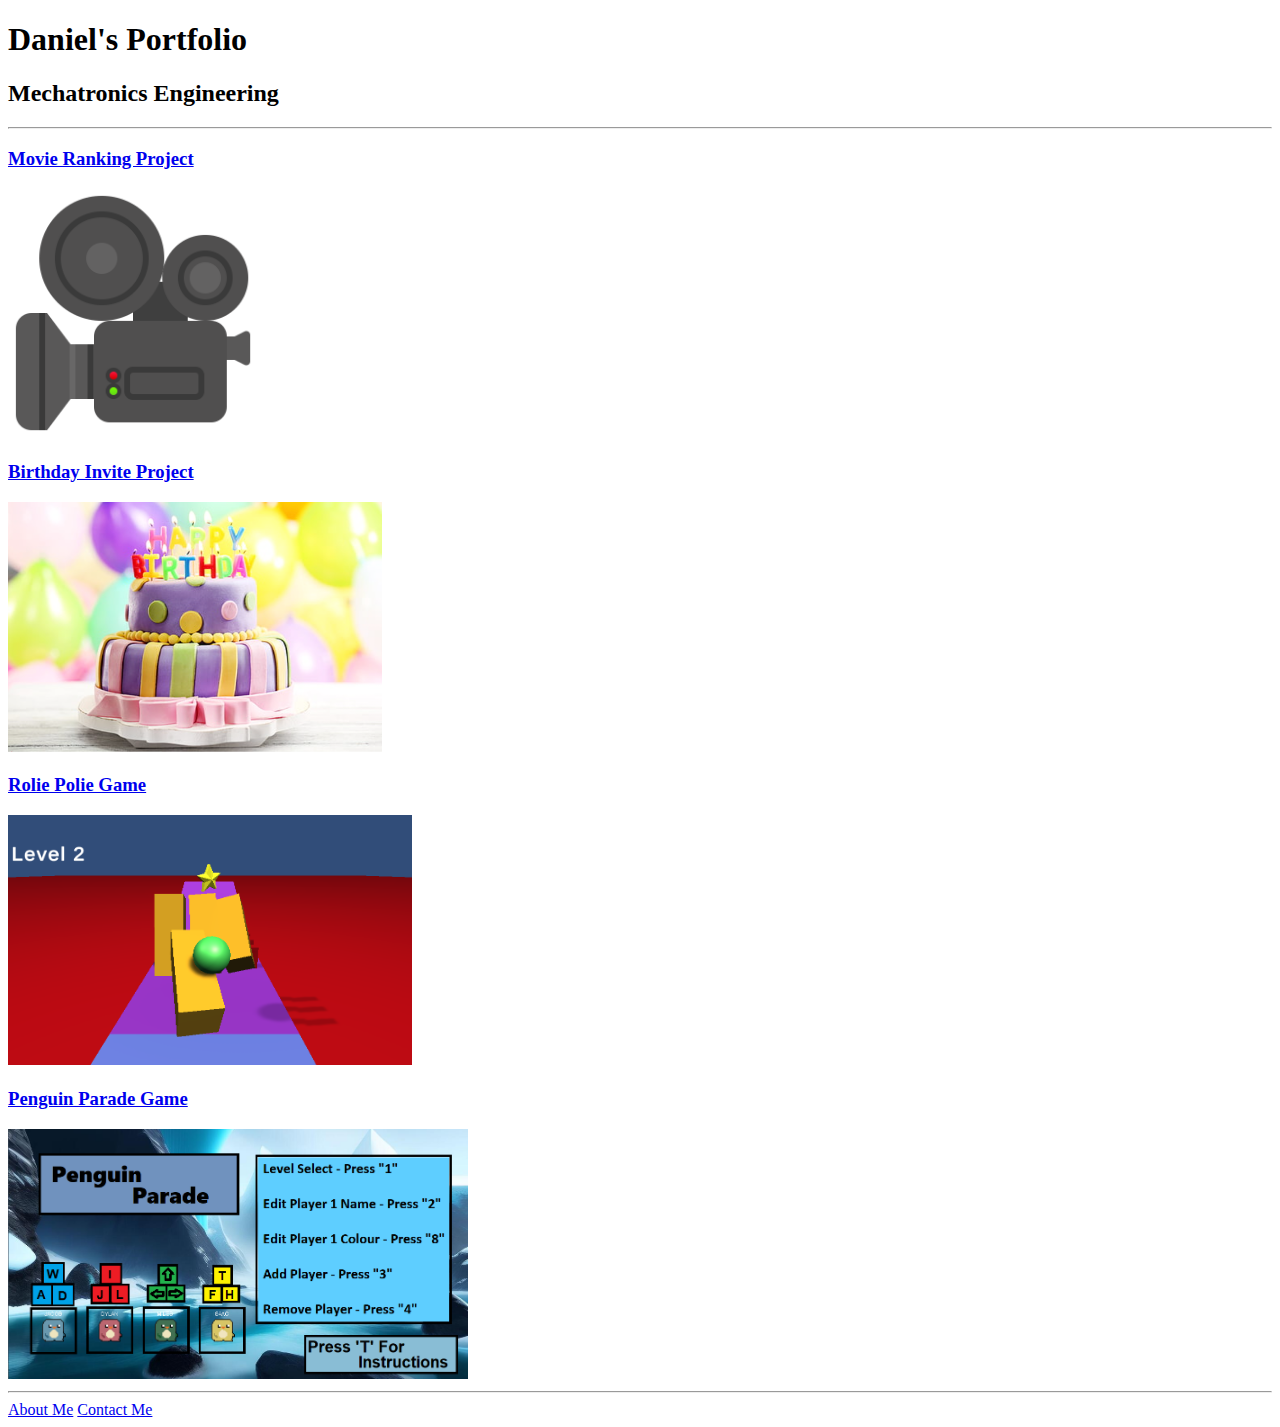
<file: index.html>
<!-- TODO 1: Create the HTML Boilerplate -->
<!DOCTYPE html>
<html lang="en">
<head>
    <meta charset="UTF-8">
    <meta name="viewport" content="width=device-width, initial-scale=1.0">
    <title>Daniel's Portfolio</title>
</head>
<body>
    <h1>Daniel's Portfolio</h1>
  <h2>Mechatronics Engineering</h2>
  <hr />
  <h3><a href="./public/movie-ranking.html">Movie Ranking Project</a></h3>
  <img src="./assets/images/movie.png" height="250" alt="movie ranking project preview"/>

  <h3><a href="./public/birthday-invite.html">Birthday Invite Project</a></h3>
  <img src="./assets/images/birthday-invite.png" height="250" alt="birthday invite project preview"/>

  <h3><a href="./public/rolie-polie.html">Rolie Polie Game</a></h3>
  <img src="./assets/RoliePolieScreenshots/PillarSS.png" height="250" alt="rolling ball game"/>
  
  <h3><a href="./public/penguin-parade-preview.html">Penguin Parade Game</a></h3>
  <img src="./assets/PenguinParadeScreenshots/MainMenu.png" height="250" alt="Penguin Parade project preview"/>
 
  <hr />

  <a href="./public/about.html">About Me</a>
  <a href="./public/contact.html">Contact Me</a>
</body>
</html>
</file>
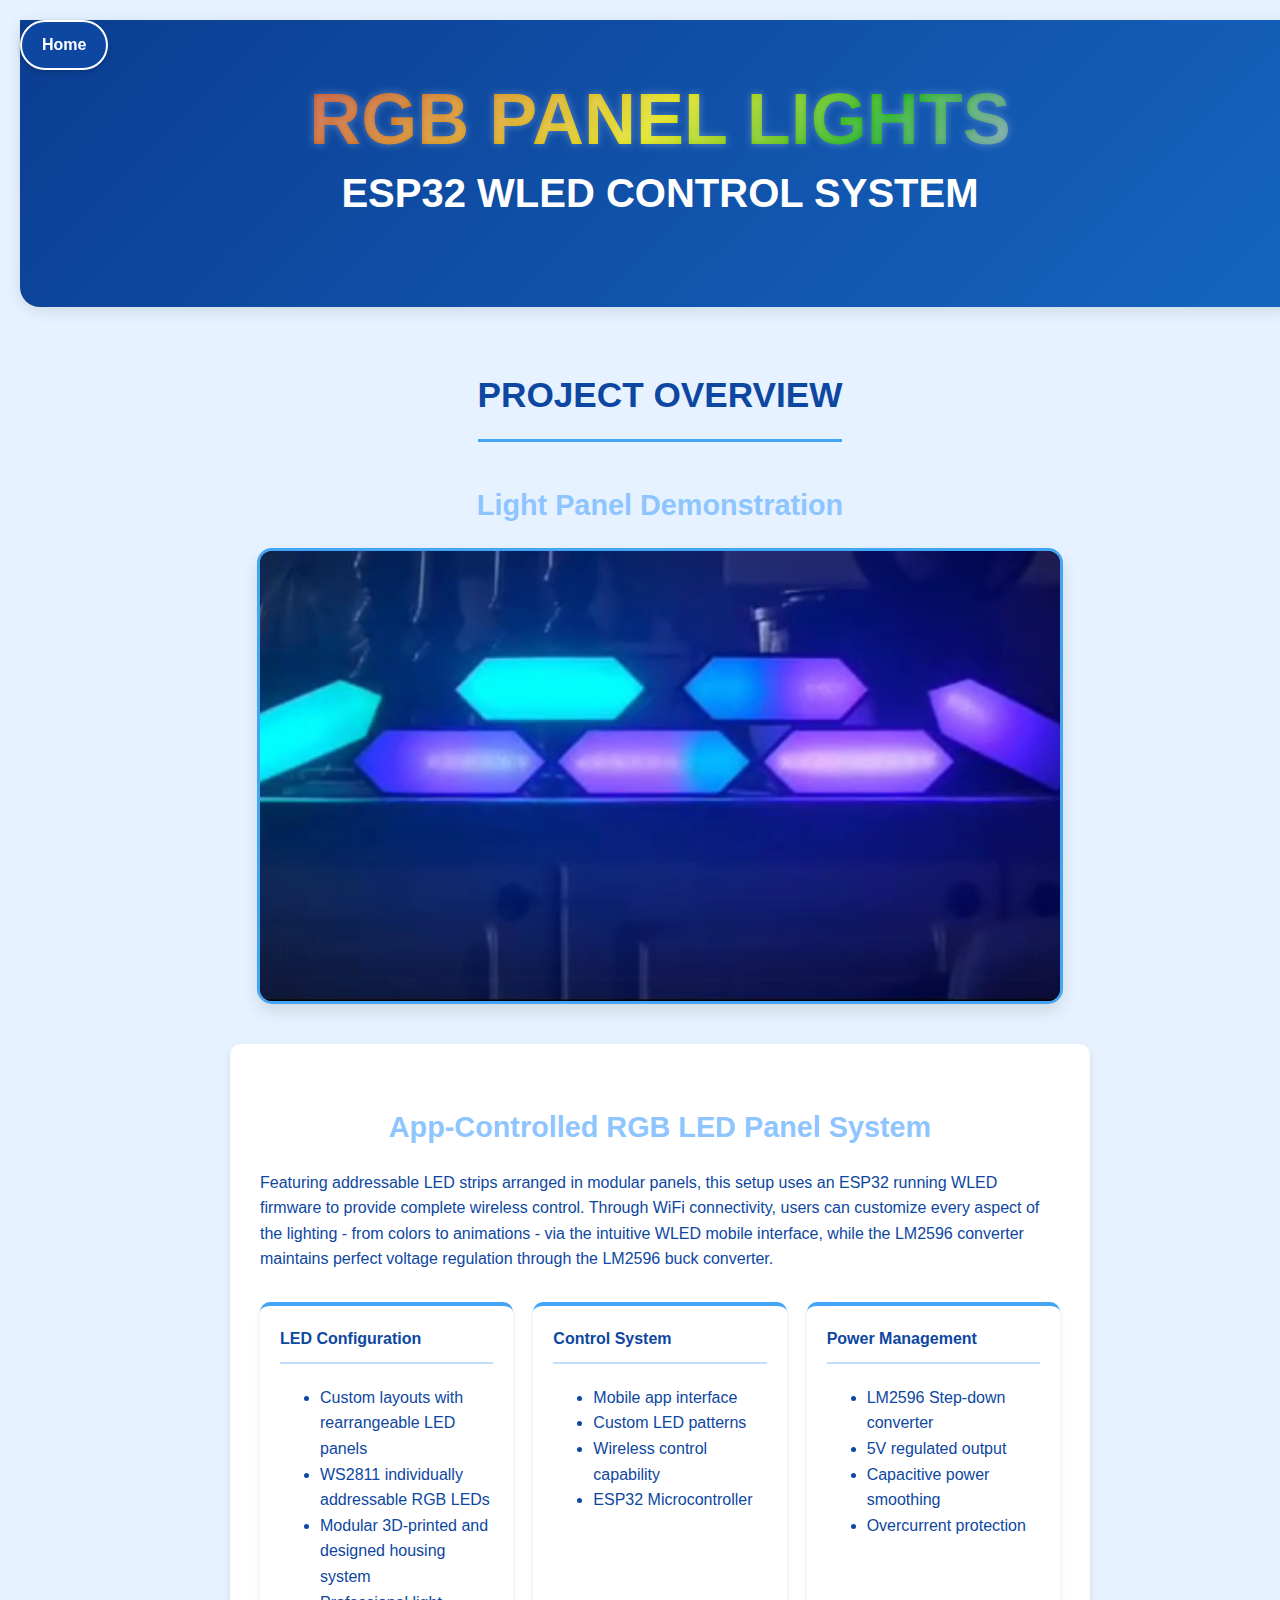
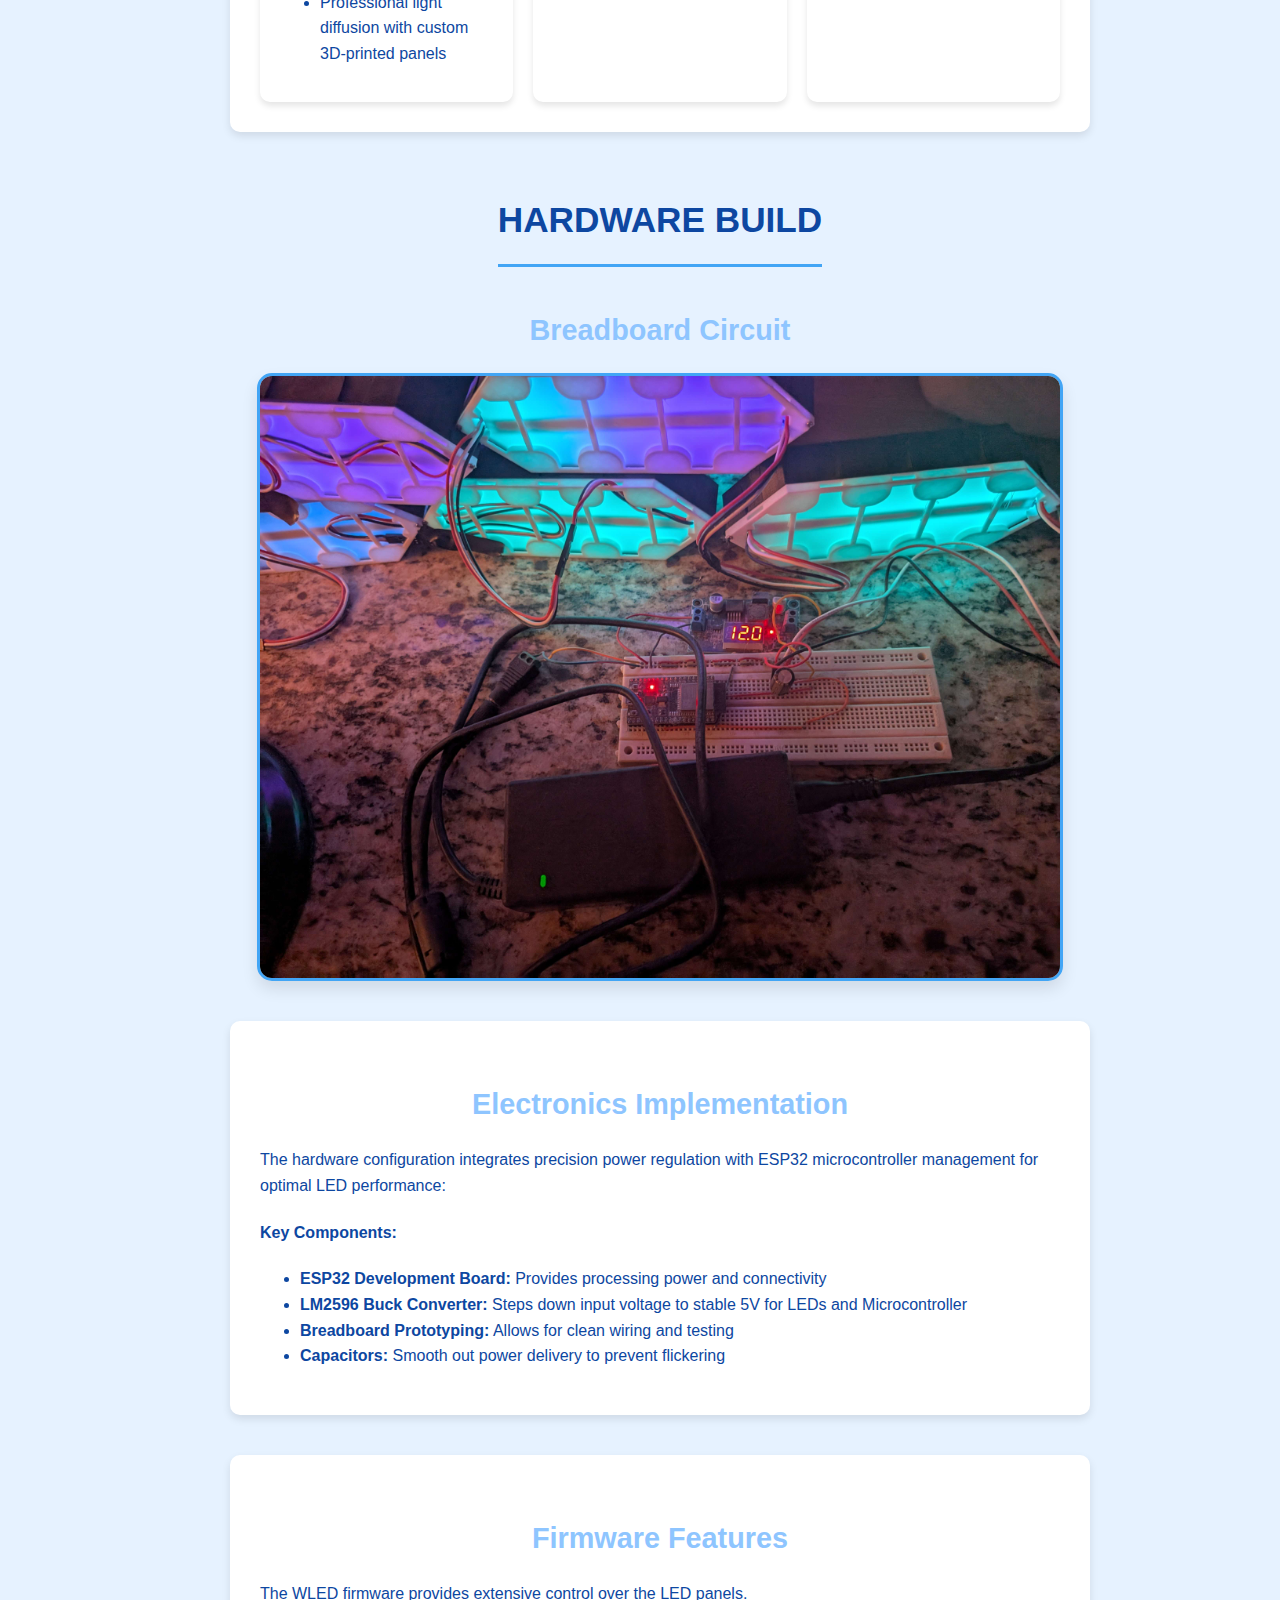
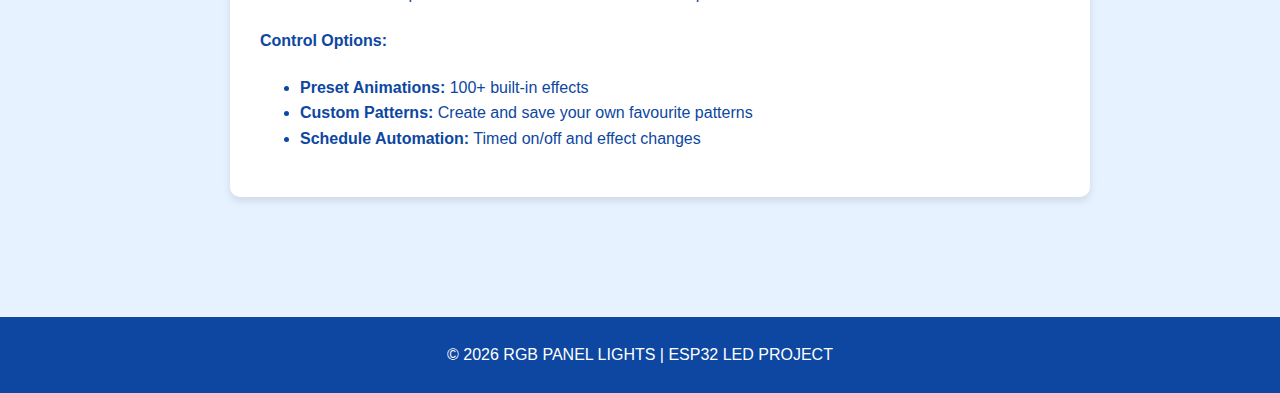
<file: public/RGBLED.html>
<!DOCTYPE html>
<html lang="en">
<head>
    <meta charset="UTF-8">
    <meta name="viewport" content="width=device-width, initial-scale=1.0">
    <title>RGB Panel Lights - ESP32 WLED Project</title>
    <style>
        :root {
            --primary-color: #8ec5ff;
            --secondary-color: #c1e0ff;
            --dark-color: #0d47a1;
            --light-color: #e6f2ff;
            --accent-color: #42a5f5;
            --rgb-accent: linear-gradient(135deg, 
                #b42e2e,  /* Rich red */
                #d1800d,  /* Rich orange */
                #dfdf05,  /* Rich yellow */
                #07a707,  /* Rich green */
                #9292e2   /* Rich blue */
            );
        }
        
        body {
            font-family: 'Segoe UI', Tahoma, Geneva, Verdana, sans-serif;
            margin: 0;
            padding: 0;
            min-height: 100vh;
            background-color: var(--light-color);
            color: var(--dark-color);
            line-height: 1.6;
            display: flex;
            flex-direction: column;
        }
        
        .home-btn {
            position: fixed;
            top: 20px;
            left: 20px;
            z-index: 1000;
            background-color: var(--dark-color);
            color: white;
            padding: 10px 20px;
            border-radius: 50px;
            text-decoration: none;
            font-weight: bold;
            box-shadow: 0 2px 5px rgba(0,0,0,0.2);
            transition: all 0.3s ease;
            border: 2px solid white;
        }
        
        .home-btn:hover {
            background-color: var(--primary-color);
            transform: translateY(-2px) scale(1.05);
            box-shadow: 0 4px 12px rgba(0,0,0,0.3);
        }
        
        .container {
            max-width: 1400px;
            margin: 0 auto;
            padding: 20px;
            width: 100%;
            flex: 1;
        }
        
        .project-header {
            text-align: center;
            margin-bottom: 30px;
            padding: 60px 20px;
            background: linear-gradient(135deg, #0b3d91, #1565c0);
            border-radius: 0 0 20px 20px;
            box-shadow: 0 4px 15px rgba(0,0,0,0.1);
            color: white;
            display: flex;
            flex-direction: column;
            align-items: center;
            justify-content: center;
            position: relative;
            transition: all 0.3s ease;
        }
        
        .project-header:hover {
            transform: translateY(-5px);
            box-shadow: 0 8px 20px rgba(0,0,0,0.2);
        }
        
        .rgb-title {
            background: var(--rgb-accent);
            -webkit-background-clip: text;
            background-clip: text;
            color: transparent;
            text-shadow: 0 0 8px rgba(255,255,255,0.3);
        }
        
        .header-content {
            max-width: 800px;
            width: 100%;
        }
        
        h1 {
            font-size: 4.5rem;
            margin: 0 0 10px 0;
            font-weight: 800;
            line-height: 1.1;
        }
        
        h2 {
            font-size: 2.5rem;
            margin: 0 0 30px 0;
            font-weight: 600;
            line-height: 1.2;
        }
        
        h3 {
            color: var(--primary-color);
            font-size: 1.8rem;
            margin: 30px 0 20px;
            text-align: center;
        }
        
        .section-title {
            font-size: 2.2rem;
            color: var(--dark-color);
            text-align: center;
            margin: 60px 0 30px;
            padding-bottom: 15px;
            border-bottom: 3px solid var(--accent-color);
            width: fit-content;
            margin-left: auto;
            margin-right: auto;
        }
        
        .media-section {
            text-align: center;
            width: 100%;
            margin: 40px 0;
            transition: all 0.3s ease;
        }
        
        .media-section:hover {
            transform: translateY(-3px);
        }
        
        .media-container {
            width: 90%; /* Increased from 80% */
            max-width: 800px; /* Increased from 800px */
            margin: 20px auto;
            border-radius: 15px;
            overflow: hidden;
            box-shadow: 0 8px 16px rgba(0,0,0,0.1);
            transition: all 0.3s ease;
            border: 3px solid var(--accent-color);
        }
        
        .media-container:hover {
            transform: scale(1.02);
            box-shadow: 0 12px 24px rgba(0,0,0,0.2);
            border-color: var(--primary-color);
        }
        
        .project-image {
            width: 100%;
            height: auto;
            display: block;
        }
        
        .square-video-container {
            position: relative;
            padding-bottom: 100%;
            height: 0;
            overflow: hidden;
            background-color: #000;
            margin: 20px auto;
            max-width: 600px;
        }
        
        .tall-video-container {
            position: relative;
            padding-bottom: 56.25%; /* 16:9 aspect ratio */
            height: 0;
            overflow: hidden;
            background-color: #000;
            margin: 0 auto; /* Changed from 20px auto */
            width: 100%; /* Ensures full width of container */
        }
        
        .square-video-container video,
        .tall-video-container video {
            position: absolute;
            top: 0;
            left: 0;
            width: 100%;
            height: 100%;
            object-fit: cover;
        }
        
        .text-placeholder {
            max-width: 800px;
            margin: 40px auto;
            padding: 30px;
            background-color: white;
            border-radius: 10px;
            box-shadow: 0 4px 8px rgba(0,0,0,0.1);
            transition: all 0.3s ease;
        }
        
        .text-placeholder:hover {
            transform: translateY(-5px);
            box-shadow: 0 8px 16px rgba(0,0,0,0.15);
        }
        
        .specs-grid {
            display: grid;
            grid-template-columns: repeat(auto-fit, minmax(250px, 1fr));
            gap: 20px;
            margin-top: 30px;
        }
        
        .spec-card {
            background: white;
            padding: 20px;
            border-radius: 10px;
            box-shadow: 0 4px 6px rgba(0,0,0,0.1);
            transition: all 0.3s ease;
            border-top: 4px solid var(--accent-color);
        }
        
        .spec-card:hover {
            transform: translateY(-5px);
            box-shadow: 0 8px 15px rgba(0,0,0,0.15);
        }
        
        .spec-card h4 {
            color: var(--dark-color);
            margin-top: 0;
            border-bottom: 2px solid var(--secondary-color);
            padding-bottom: 10px;
        }
        
        footer {
            text-align: center;
            padding: 25px;
            background-color: var(--dark-color);
            color: white;
            margin-top: 60px;
            transition: all 0.3s ease;
        }
        
        footer:hover {
            background-color: var(--accent-color);
        }
        
        @media (max-width: 768px) {
            h1 {
                font-size: 3rem;
            }
            
            h2 {
                font-size: 2rem;
            }
            
            .project-header {
                padding: 40px 20px;
            }
            
            .media-container {
                width: 95%;
            }
            
            .home-btn {
                top: 10px;
                left: 10px;
                padding: 8px 16px;
                font-size: 0.9rem;
            }
        }
    </style>
</head>
<body>
    <a href="../index.html" class="home-btn">Home</a>

    <div class="container">
        <header class="project-header" id="top">
            <div class="header-content">
                <h1 class="rgb-title">RGB PANEL LIGHTS</h1>
                <h2>ESP32 WLED CONTROL SYSTEM</h2>
            </div>
        </header>

        <main>
            <!-- Overview Section -->
            <h3 class="section-title">PROJECT OVERVIEW</h3>
            
            <div class="media-section">
                <h3>Light Panel Demonstration</h3>
                <div class="media-container">
                    <div class="tall-video-container">
                        <video autoplay muted loop playsinline controls>
                            <source src="../assets/videos/LightsDemo.mp4" type="video/mp4">
                            Your browser does not support the video tag.
                        </video>
                    </div>
                </div>
            </div>
            
            <div class="text-placeholder">
               <h3>App-Controlled RGB LED Panel System</h3>
                <p>Featuring addressable LED strips arranged in modular panels, this setup uses an ESP32 running WLED firmware to provide complete wireless control. 
                    Through WiFi connectivity, users can customize every aspect of the lighting - from colors to animations - via the intuitive WLED mobile interface, 
                    while the LM2596 converter maintains perfect voltage regulation through the LM2596 buck converter.</p> 
                <div class="specs-grid">
                    <div class="spec-card">
                        <h4>LED Configuration</h4>
                        <ul>
                            <li>Custom layouts with rearrangeable LED panels</li>
                            <li>WS2811 individually addressable RGB LEDs</li>
                            <li>Modular 3D-printed and designed housing system </li>
                            <li>Professional light diffusion with custom 3D-printed panels</li>
                        </ul>
                    </div>
                    
                    <div class="spec-card">
                        <h4>Control System</h4>
                        <ul>
                            <li>Mobile app interface</li>
                            <li>Custom LED patterns</li>
                            <li>Wireless control capability</li>
                            <li>ESP32 Microcontroller</li>
                        </ul>
                    </div>
                    
                    <div class="spec-card">
                        <h4>Power Management</h4>
                        <ul>
                            <li>LM2596 Step-down converter</li>
                            <li>5V regulated output</li>
                            <li>Capacitive power smoothing</li>
                            <li>Overcurrent protection</li>
                        </ul>
                    </div>
                </div>
            </div>

            <!-- Hardware Section -->
            <h3 class="section-title">HARDWARE BUILD</h3>
            
            <div class="media-section">
                <h3>Breadboard Circuit</h3>
                <div class="media-container">
                    <img src="../assets/images/LightsBack.jpg" alt="Back of RGB Panel" class="project-image">
                </div>
            </div>
            
            <div class="text-placeholder">
                <h3>Electronics Implementation</h3>
                <p>The hardware configuration integrates precision power regulation with ESP32 microcontroller management for optimal LED performance:</p>
                
                <h4>Key Components:</h4>
                <ul>
                    <li><strong>ESP32 Development Board:</strong> Provides processing power and connectivity</li>
                    <li><strong>LM2596 Buck Converter:</strong> Steps down input voltage to stable 5V for LEDs and Microcontroller</li>
                    <li><strong>Breadboard Prototyping:</strong> Allows for clean wiring and testing</li>
                    <li><strong>Capacitors:</strong> Smooth out power delivery to prevent flickering</li>
                </ul>
            </div>

            <div class="text-placeholder">
                <h3>Firmware Features</h3>
                <p>The WLED firmware provides extensive control over the LED panels.</p>
                
                <h4>Control Options:</h4>
                <ul>
                    <li><strong>Preset Animations:</strong> 100+ built-in effects</li>
                    <li><strong>Custom Patterns:</strong> Create and save your own favourite patterns</li>
                    <li><strong>Schedule Automation:</strong> Timed on/off and effect changes</li>
                </ul>
            </div>
        </main>
    </div>

    <footer>
        © <span id="currentYear"></span> RGB PANEL LIGHTS | ESP32 LED PROJECT
    </footer>

    <script>
        document.getElementById('currentYear').textContent = new Date().getFullYear();
    </script>
</body>
</html>
</file>
